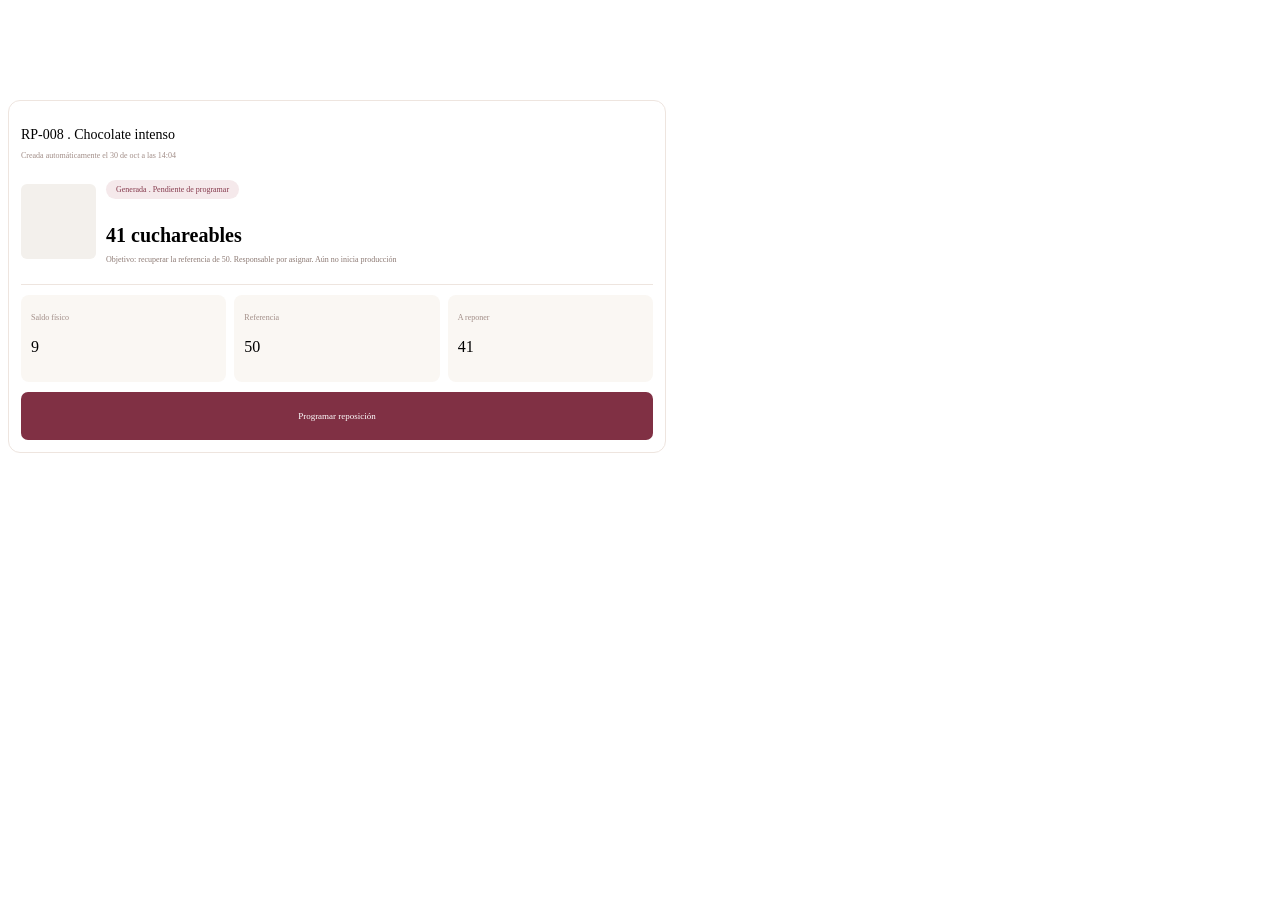
<file: index.html>
<!DOCTYPE html>
<html lang="es">
<head>
    <meta charset="UTF-8">
    <meta name="viewport" content="width=device-width, initial-scale=1.0">
    <link rel="stylesheet" href="../styles/styles.css">
    <script src="../js/app.js" defer></script>
    <title>Reposición</title>
</head>
<body>

    <article class="reposicion">
        <h3>RP-008 . Chocolate intenso</h3>

        <p>Creada automáticamente el 30 de oct a las 14:04</p>

        <div class = "descrip">
            <div class="image_container"></div>

            <div>
                <p class="texto_englobado">
                    Generada . Pendiente de programar
                </p>

                <h1>41 cuchareables</h1>

                <p class = "texto_peque">
                    Objetivo: recuperar la referencia de 50.
                    Responsable por asignar. Aún no inicia producción
                </p>
            </div>
        </div>

        <div class = "barra_lateral">
            <div>
                <p class = "texto_peque">Saldo físico</p>
                <p>9</p>
            </div>

            <div>
                <p class = "texto_peque">Referencia</p>
                <p>50</p>
            </div>

            <div>
                <p class = "texto_peque">A reponer</p>
                <p>41</p>
            </div>
        </div>

        <div class="boton_reposicion">
            <p>Programar reposición</p>
        </div>
    </article>

</body>
</html>
</file>
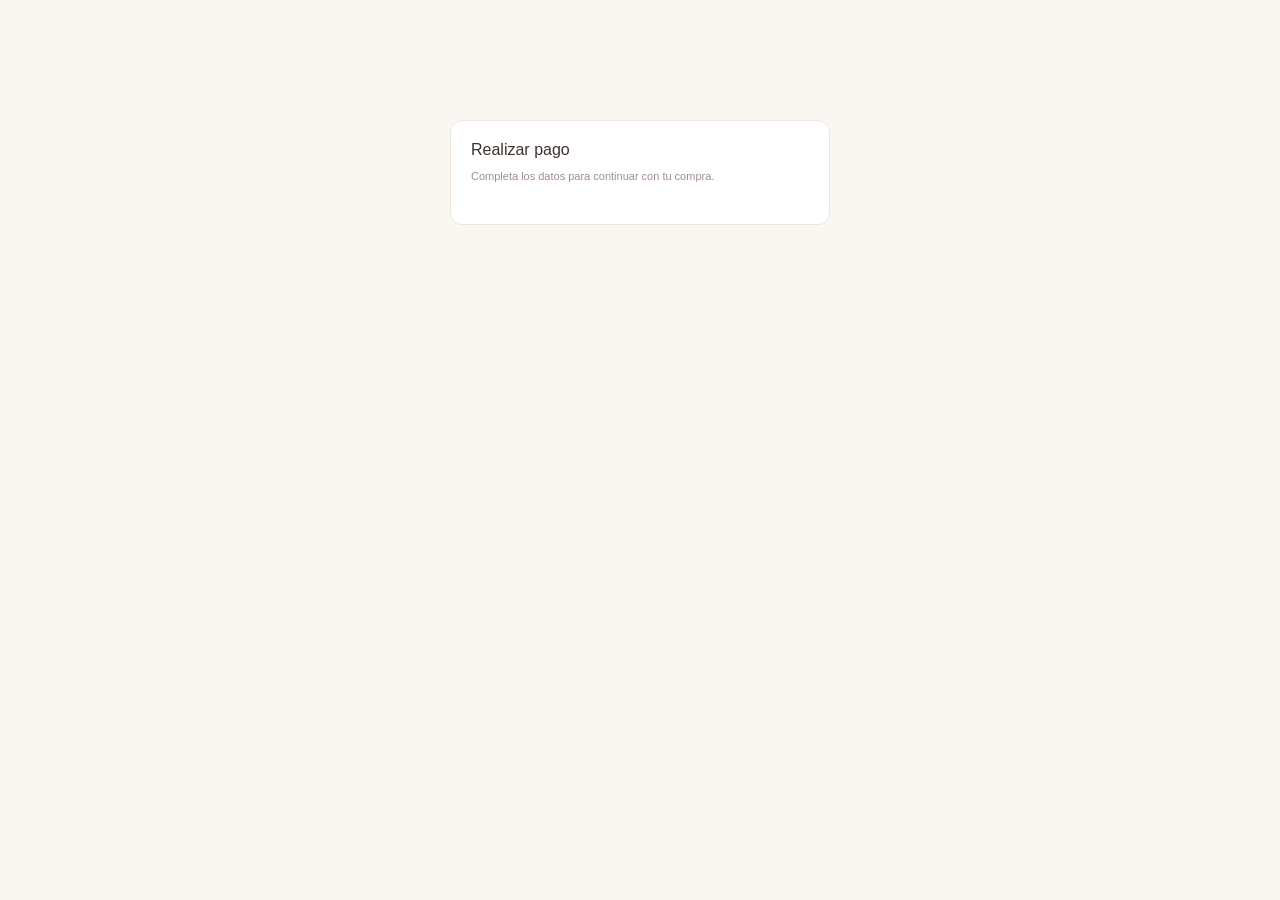
<file: pago.html>
<!DOCTYPE html>
<html lang="es">
<head>
    <meta charset="UTF-8">
    <meta name="viewport" content="width=device-width, initial-scale=1.0">
    <title>Formulario de pago</title>
    <link rel="stylesheet" href="./styles/pago.css">
</head>
<body>

    <main class="pago">
        <h3>Realizar pago</h3>
        <p>Completa los datos para continuar con tu compra.</p>

        <form>
        </form>
    </main>

</body>
</html>
</file>
<file: styles/styles.css>
.reposicion {
    background-color: white;
    border: 1px solid #eee5df;
    border-radius: 12px;
    padding: 12px;
    width: 50%;
    justify-self: center;
    margin-top: 100px;
}

.reposicion h3 {
    font-size: 14px;
    font-weight: normal;
    margin-bottom: 5px;
}

.reposicion > p {
    font-size: 8px;
    color: #a18d87;
    margin-bottom: 12px;
}

.reposicion .descrip {
    display: flex;
    align-items: center;
    gap: 10px;
    padding-bottom: 12px;
    border-bottom: 1px solid #eee5df;
}

.reposicion .image_container {
    width: 75px;
    height: 75px;
    flex-shrink: 0;
    background-color: #f3f0ec;
    border-radius: 6px;
    background-image: url(https://alessandrapenny.com/wp-content/uploads/2026/04/DSC00049-2-1-300x300.jpg);
    background-size: contain;
}

.reposicion > div:first-of-type > div:last-child {
    flex: 1;
}

.reposicion .texto_englobado {
    display: inline-block;
    background-color: #f5e9eb;
    color: #85394c;
    padding: 5px 10px;
    border-radius: 15px;
    font-size: 8px;
    margin-bottom: 8px;
}

.reposicion .descrip h1 {
    font-size: 20px;
    margin-bottom: 5px;
}

.reposicion .descrip .texto_peque {
    font-size: 8px;
    color: #8d7a74;
}

.reposicion .barra_lateral {
    display: flex;
    gap: 8px;
    margin: 10px 0;
}

.reposicion .barra_lateral div {
    flex: 1;
    background-color: #faf7f3;
    padding: 10px;
    border-radius: 8px;
}

.reposicion .barra_lateral p:first-child {
    font-size: 8px;
    color: #a18d87;
    margin-bottom: 8px;
}

.texto_peque {
    font-size: 14px;
    color: #8b354c;
}

.reposicion .boton_reposicion {
    background-color: #803044;
    color: white;
    padding: 10px;
    text-align: center;
    border-radius: 7px;
    font-size: 9px;
    cursor: pointer;
}
</file>
<file: styles/pago.css>
* {
    box-sizing: border-box;
}

body {
    margin: 0;
    padding: 20px;
    background-color: #faf7f3;
    font-family: Arial, sans-serif;
    color: #3f302d;
}

.pago {
    background-color: white;
    border: 1px solid #eee5df;
    border-radius: 12px;
    padding: 20px;
    width: 100%;
    max-width: 380px;
    margin: 100px auto;
}

.pago h3 {
    font-size: 16px;
    font-weight: normal;
    margin: 0 0 6px;
}

.pago p {
    font-size: 11px;
    color: #a18d87;
    margin-bottom: 22px;
}

form {
    display: flex;
    flex-direction: column;
}

label {
    font-size: 11px;
    margin-bottom: 7px;
}

input {
    padding: 11px;
    margin-bottom: 17px;
    border: 1px solid #eee5df;
    border-radius: 7px;
    font-size: 12px;
    outline: none;
}

input:focus {
    border-color: #803044;
}

button {
    background-color: #803044;
    color: white;
    padding: 12px;
    border: none;
    border-radius: 7px;
    font-size: 11px;
    cursor: pointer;
}

button:hover {
    background-color: #682638;
}
</file>
